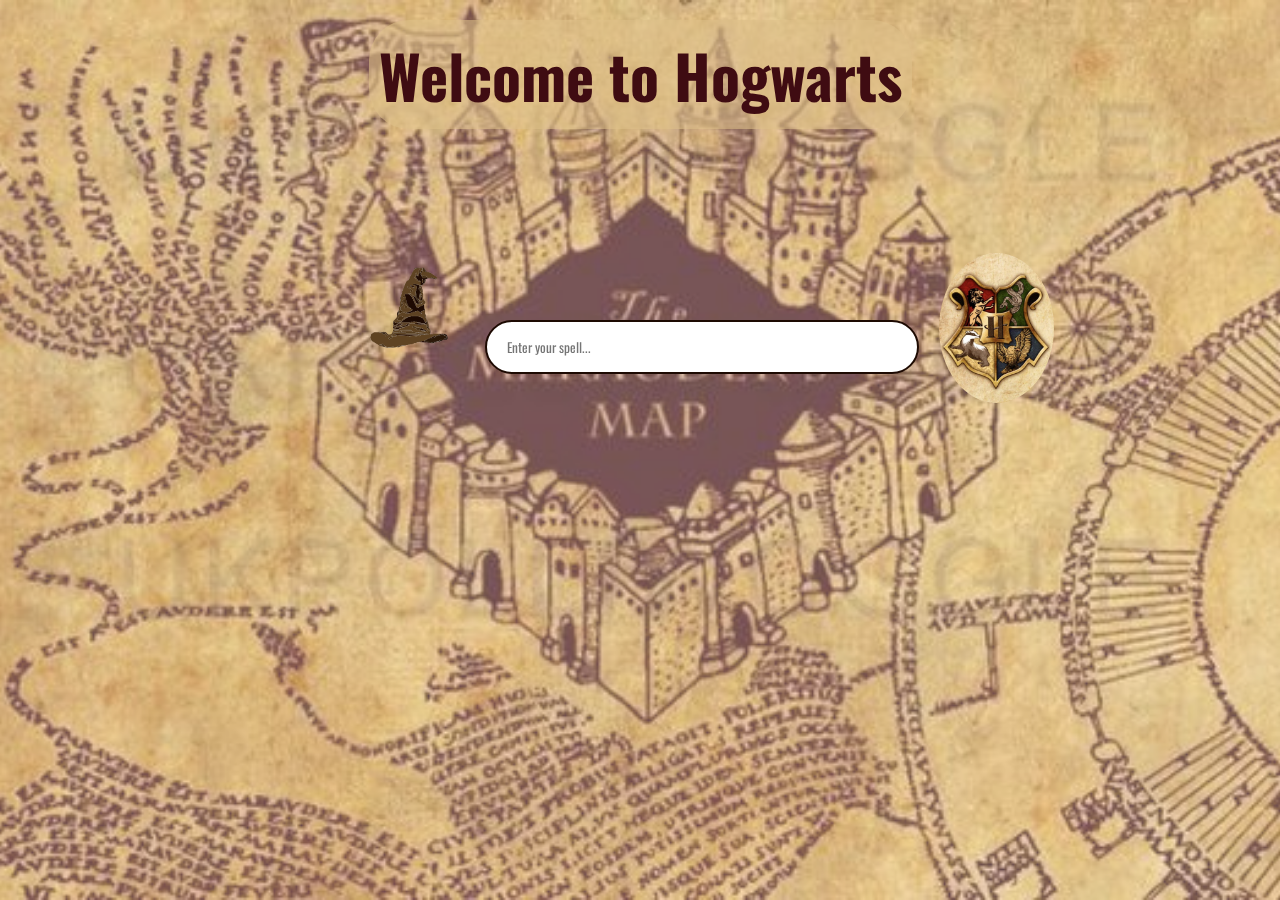
<file: HTML/index.html>
<!DOCTYPE html>
<html lang="en">

<head>
    <meta charset="UTF-8">
    <meta name="viewport" content="width=device-width, initial-scale=1.0">
    <title>Journal</title>
    <link rel="stylesheet" href="/styles/style.css">
    <link href="https://fonts.googleapis.com/css?family=Crimson+Text|Julius+Sans+One|Oswald" rel="stylesheet">

</head>

<body>

    <div class="main">
        <div class="curtain"></div>
            <h1 class="title">Welcome to Hogwarts</h1>
            <div class="container">
                <img src="/assets/output.png" alt="The magic Hat" class="hat">
                <input type="text" id="password" placeholder="Enter your spell..." autocomplete="off">
                <img src="/assets/hogwarts.jpeg" alt="Hogwarts" class="hogwarts"
                    onclick="checkPassword()">

            </div>



            <div class="reveal">
                <h2>You are a member of Gryffindor!</h2>
                <img src="/assets/gryf.png" alt="Gryffindor" onclick="nextPage()">
            </div>

            <div>
                <img src="/assets/car.png" alt="HarryPotterCar" class="flying-car" id="flyingCar">
            </div>
        

    </div>

    <script src="/script.js"></script>

</body>

</html>
</file>
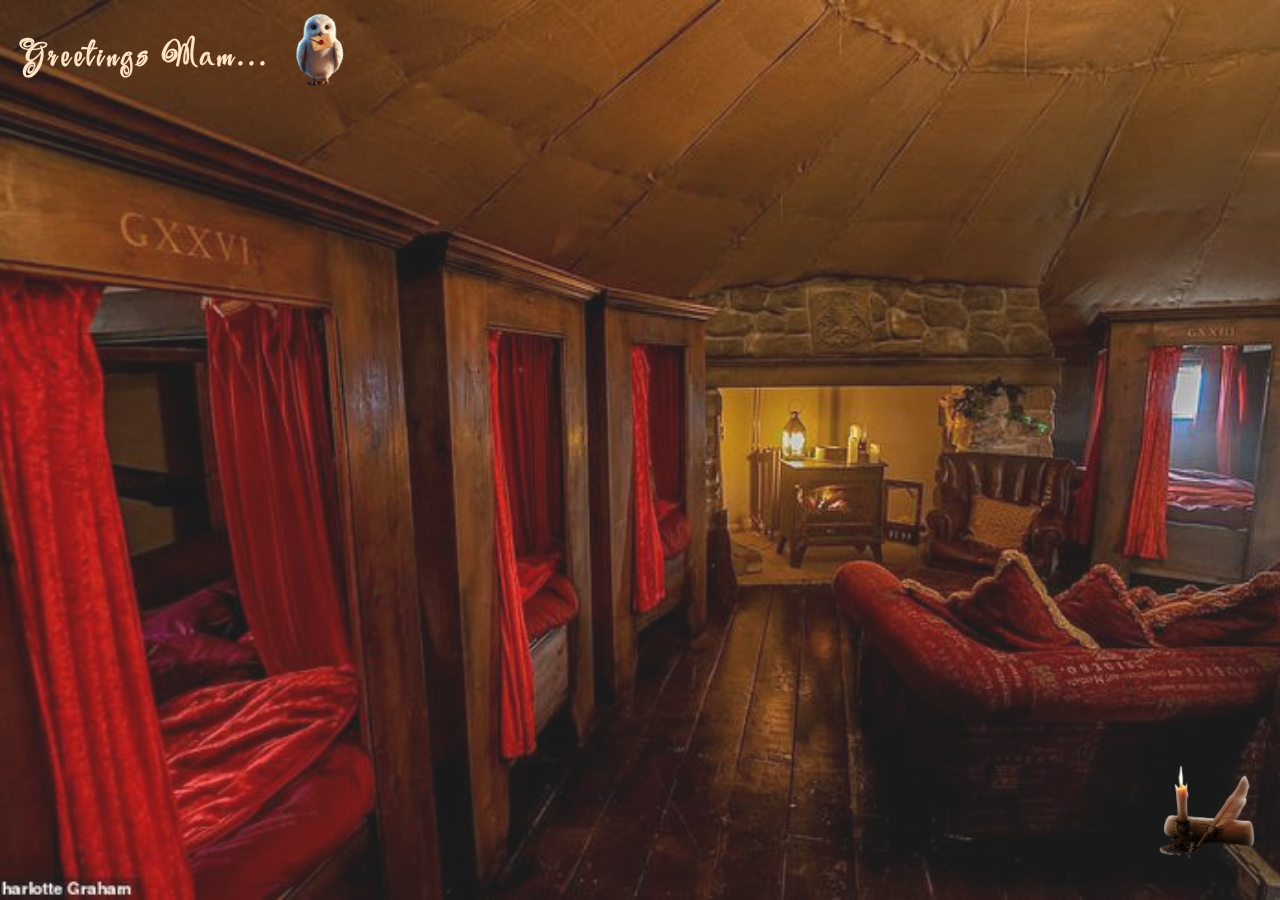
<file: HTML/entry.html>
<!DOCTYPE html>
<html lang="en">

<head>
    <meta charset="UTF-8">
    <meta name="viewport" content="width=device-width, initial-scale=1.0">
    <title>JournalProject</title>
    <link rel="stylesheet" href="/styles/entry.css">
    <link rel="preconnect" href="https://fonts.googleapis.com">
    <link rel="preconnect" href="https://fonts.gstatic.com" crossorigin>
    <link href="https://fonts.googleapis.com/css2?family=Ga+Maamli&display=swap" rel="stylesheet">
    <link href="https://fonts.googleapis.com/css?family=Crimson+Text|Julius+Sans+One|Oswald" rel="stylesheet">
    <!-- cursive font -->
    <link rel="preconnect" href="https://fonts.googleapis.com">
    <link rel="preconnect" href="https://fonts.gstatic.com" crossorigin>
    <link href="https://fonts.googleapis.com/css2?family=Cedarville+Cursive&display=swap" rel="stylesheet">

    <!-- page font -->
    <link rel="preconnect" href="https://fonts.googleapis.com">
    <link rel="preconnect" href="https://fonts.gstatic.com" crossorigin>
    <link href="https://fonts.googleapis.com/css2?family=Jim+Nightshade&display=swap" rel="stylesheet">
    <!-- another font -->
    <link rel="preconnect" href="https://fonts.googleapis.com">
    <link rel="preconnect" href="https://fonts.gstatic.com" crossorigin>
    <link href="https://fonts.googleapis.com/css2?family=Festive&family=Jim+Nightshade&display=swap" rel="stylesheet">  
</head>

<body>
    <div class="nav">
        <h1>Greetings Mam...</h1>   
        <img src="/assets/owl.png" alt="owl" class="owl">
    </div>
    
    <div class="main">
        <div>
            <img src="/assets/pen.png" alt="Click here to log the entry" title="Click to log the entry"
                class="pen" id="pen">
        </div>

        <!-- screen to appear when pressed te candle -->
        

        <!-- display -->

        <!-- <div class="display">
            <h2>Date:</h2>
            <img src="/assets/envelope.jpeg" alt="envelope" class="envelope">
        </div> -->

        <div class="envelope-container" id="envelope-container">
            <!-- envelopes will be inserted here -->

        </div>


    </div>
    <div class="logging">
        <div id="logEntry">
            <input type="date" placeholder="Date" id="date"> <br />
            <textarea type="text" placeholder="description" id="description">

                </textarea>
            <div class="bottles">
                <img src="/assets/delete.png" alt="Delete" title="Delete" class="buttons" id="delete">
                <img src="/assets/save.png" alt="Save draft" title="Save" class="buttons" id="save">
            </div>

        </div>

        <div>
            <img src="/assets/candle.png" alt="candle" class="candle" title="Go Back">
        </div>
    </div>


    <script src="/script.js"></script>

</body>

</html>
</file>
<file: styles/style.css>
* {
    margin: 0;
    padding: 0;
}

body {
    font-family: "Oswald", Helvetica Neue;
    color: #3f0c12;
}

body::before {
    content: "";
    position: fixed;
    top: 0;
    left: 0;
    width: 100%;
    height: 100%;
    background: url('/assets/mainBg.jpeg') no-repeat center center/cover;
    opacity: 0.7; 
    z-index: -1; 
}

h1{
    background-color: rgba(222,192,136,0.6);
    padding: 10px; 
    border-radius: 40px;
}
.main {
    margin: 20px;
    display: flex;
    flex-direction: column;
    justify-content: center;
    align-items: center;
}

.container {
    margin-top: 10%;
    flex-direction: row;
    z-index: 0;
}

.hat {
    height: 100px;
    width: 100px;
    margin-right: 20px;
    animation: upAndDown 2.1s ease-in-out infinite;
}

/* for moving the hat up and down */
@keyframes upAndDown {
    0% {
        transform: translateY(0);
    }

    50% {
        transform: translateY(20px);
    }

}

.container input {
    width: 400px;
    height: 30px;
    border-radius: 40px;
    padding: 10px;
    font-family: "Oswald", Helvetica Neue;
    padding-left: 20px;
    position: relative;
    border: 2px solid #1d0a02;
}

.reveal img {
    margin-top: 30px;
    height: 190px;
}

.reveal h2{
    background-color: rgba(222,192,136,0.6);
    padding: 10px; 
    border-radius: 40px;
}

.reveal {
    display: flex;
    justify-content: center;
    flex-direction: column;
    align-items: center;
    margin-top: 50px;
    opacity: 0;
    visibility: hidden;
    transition: opacity 1s ease-in-out, visibility 1s ease-in-out;
}

.reveal.show {
    opacity: 1;
    visibility: visible;
}

.hogwarts {
    height: 150px;
    border-radius: 50%;
    position: absolute;
    margin-left: 20px;
}

.title {
    font-size: 60px;
}

.curtain{
    position: absolute;
    height: 850px;
    width: 100%;
    background-color: black;
    opacity: 0.6;
    z-index: 1;
    display: none;
}

.flying-car {
    position: absolute;
    top: 50%;
    left: -200px;
    width: 200px;
    height: auto;
    opacity: 0;
    z-index: 3;
}

.flying-car.fly {
    animation: flyAcross 3s ease-in-out forwards;
}

 @keyframes flyAcross {
    0% {
        left: -200px;
        bottom: 0;
        opacity: 0;
    }

    25% {
        opacity: 1;
        bottom: 40%;
        left: 20%;
    }

    50%{
        left: 50%;
    }

    90% {
        opacity: 1;
        bottom: 90%;
    }

    100% {
        left: 90%;
        top: 10px;
        opacity: 0;
    }

}
</file>
<file: styles/entry.css>
* {
    margin: 0;
    padding: 0;
}

body {
    margin-left: 20px;
    padding: 0;
    font-family: "Jim Nightshade", cursive;
}

body::before {
    content: "";
    position: fixed;
    top: 0;
    left: 0;
    width: 100%;
    height: 100%;
    background: url('/assets/bg2.jpeg') no-repeat center center/cover;
    opacity: 0.9;
    z-index: -1;
}

.main {
    margin: 20px;
    display: inline-block;

}

.nav{
    display: flex;

}

h1 {
    color: bisque;
    font-family: "Festive", cursive;
    letter-spacing: 4px;
    margin-top: 30px;
   
}

.owl {
    height: 100px;
    
}

.pen {
    height: 100px;
    position: fixed;
    right: 20px;
    bottom: 40px;
    cursor: pointer;
    animation: upAndDown 2s ease-in-out infinite;
}

@keyframes upAndDown {
    0% {
        transform: translateY(0);
    }

    50% {
        transform: translateY(20px);
    }

}

.logging {
    position: absolute;
    display: none;

}

#logEntry {
    background-image: url(/assets/letter1.jpeg);
    background: url('/assets/letter1.jpeg') no-repeat center center/cover;
    opacity: 0.8;
    display: flex;
    justify-content: center;
    align-items: center;
    flex-direction: column;
    margin-left: 550px;
}

#date {
    padding: 10px;
    margin-top: 20px;
    width: 400px;
    border: none;
    background-color: rgba(255, 255, 255, 0.4);
    font-family: "Cedarville Cursive", cursive;
    font-weight: 100000000000px;
    font-size: 20px;
}

#description {
    padding: 10px;
    margin: 10px;
    width: 400px;
    border: none;
    height: 500px;
    background-color: rgba(255, 255, 255, 0.4);
    font-family: "Cedarville Cursive", cursive;
    font-weight: 100000000000px;
    font-size: 20px;
}

#date:focus,
#description:focus {
    outline: none;
}

.candle {
    height: 150px;
    position: absolute;
    bottom: 70px;
    left: 400px;
    cursor: pointer;
    animation: upAndDown 2s ease-in-out infinite;
}

.bottles {
    display: flex;
    justify-content: space-between;
    width: 400px;

}

.buttons {
    height: 70px;
    cursor: pointer;
}

.envelope-container {
    display: flex;
    flex-wrap: wrap;
    justify-content: center;
}

.display {
    display: flex;
    justify-content: center;
    flex-direction: column;
    align-items: center;
    text-align: center;
    margin: 20px;
    padding: 10px;
    width: 400px;
    height: 300px;
    background-color: rgba(255, 255, 255, 0.2);
    border-radius: 20px;
    cursor: pointer;
    color:#d8ba89;
}

.display h2 {
    padding: 0;
    margin: 0;
}

.envelope {
    width: 350px;
}
</file>
